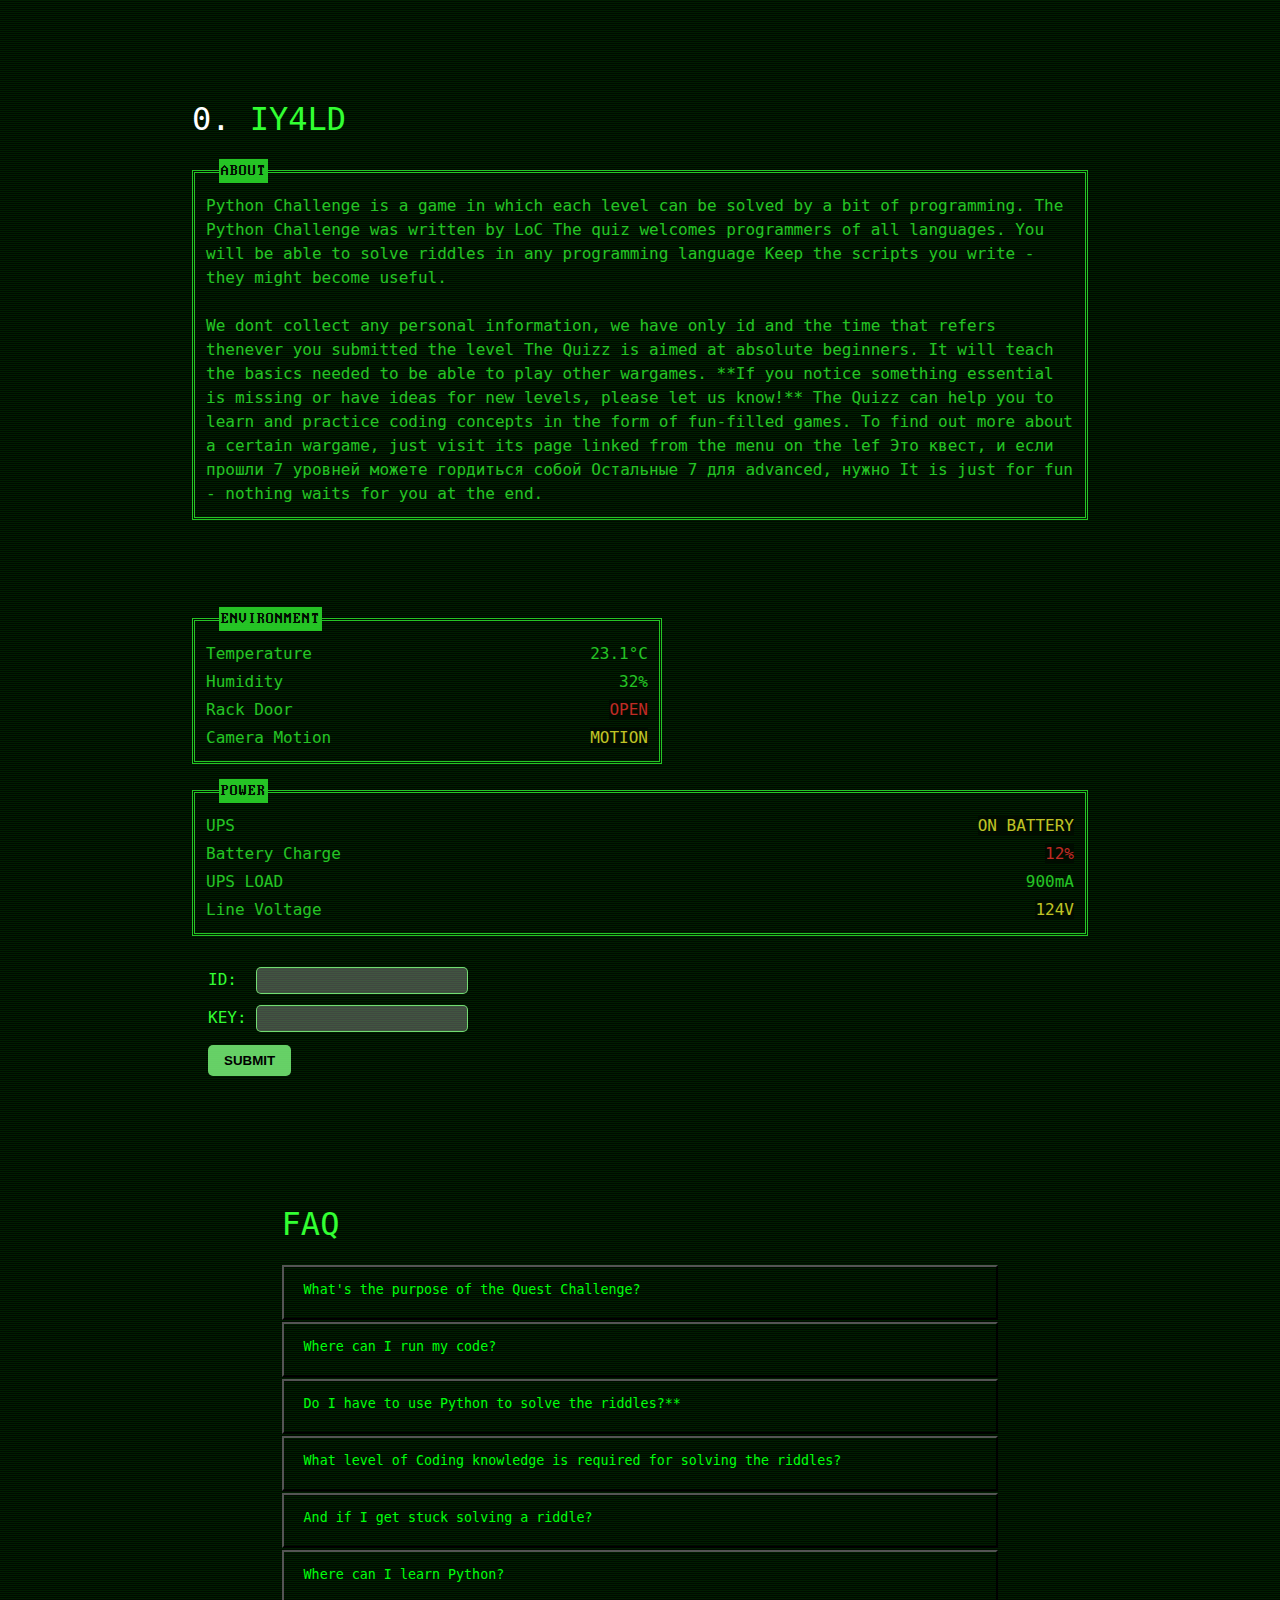
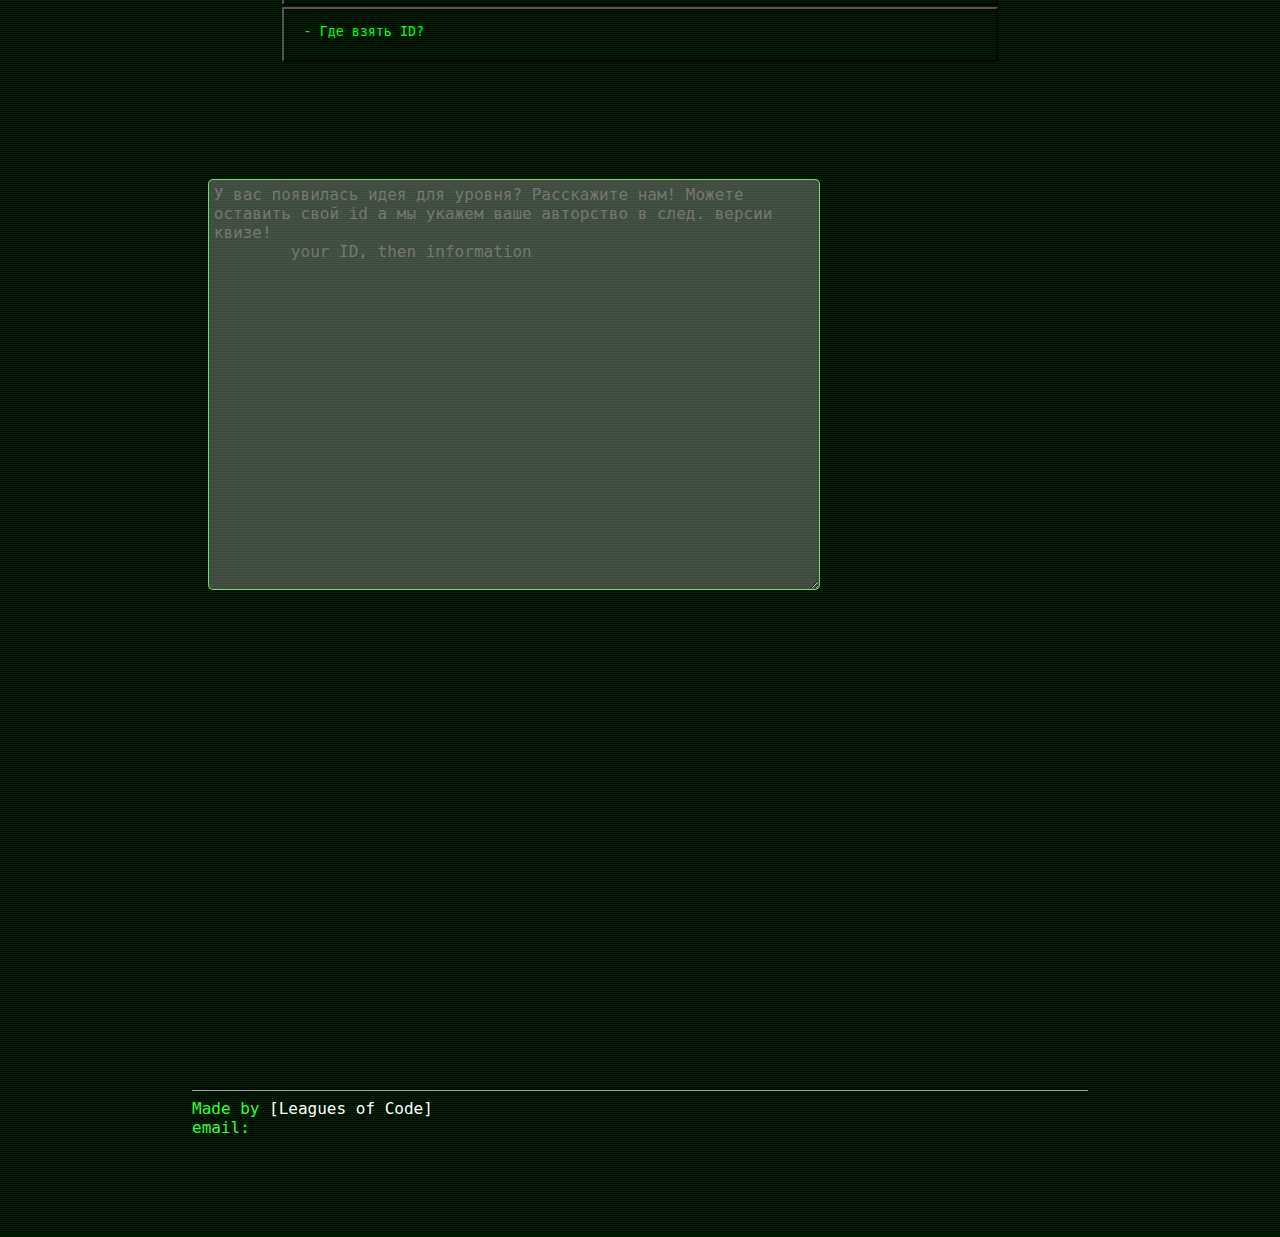
<file: html/INDEX.html>
<!DOCTYPE html>
<html>
<head>
    <title>index</title>
    <link rel="stylesheet" href="../css/style.css">
</head>
<body>
    <h1>
        <span class="errorcode">0. </span>
        <span id="loading">INDEX</span>
    </h1>

    <fieldset>
        <legend>About</legend>
        <table>
            <tr>
                <td>
                    <p> Python Challenge is a game in which each level can be solved by a bit of programming.
The Python Challenge was written by LoC
The quiz welcomes programmers of all languages. You will be able to solve riddles in any programming language
Keep the scripts you write - they might become useful.  <br><br>
We dont collect any personal information, we have only id and the time that refers thenever you submitted the level
The Quizz is aimed at absolute beginners. It will teach the basics needed to be able to play other wargames. **If you notice something essential is missing or have ideas for new levels, please let us know!**
The Quizz can help you to learn and practice coding concepts in the form of fun-filled games.  
To find out more about a certain wargame, just visit its page linked from the menu on the lef
Это квест, и если прошли 7 уровней можете гордиться собой
Остальные 7 для advanced, нужно 
It is just for fun - nothing waits for you at the end.
                        </p>
                </td>
            </tr>
        </table>
    </fieldset>

<br><br><br>
    
 
    <fieldset style ="width: 50%">
        <legend>ENVIRONMENT</legend>
        <table >
            <tr>
                <td>Temperature</td>
                <td class="value"><span>23.1&deg;C</span></td>
            </tr>
            <tr>
                <td>Humidity</td>
                <td class="value"><span>32%</span></td>
            </tr>
            <tr>
                <td>Rack Door</td>
                <td class="value"><span class="blink danger">OPEN</span></td>
            </tr>
            <tr>
                <td>Camera Motion</td>
                <td class="value"><span class="blink warn">MOTION</span></td>
            </tr>
        </table>
    </fieldset>


    <fieldset>
        <legend>POWER</legend>
        <table>
            <tr>
                <td>UPS</td>
                <td class="value"><span class="blink warn">ON BATTERY</span></td>
            </tr>
            <tr>
                <td>Battery Charge</td>
                <td class="value"><span class="blink danger">12%</span></td>
            </tr>
            <tr>
                <td>UPS LOAD</td>
                <td class="value"><span>900mA</span></td>
            </tr>
            <tr>
                <td>Line Voltage</td>
                <td class="value"><span class="blink warn">124V</span></td>
            </tr>
        </table>
    </fieldset>

    <form class="terminal" action="/submit" method="POST">

        <label> id:&nbsp;</label>
        <input type="text" id="id" name="id" class="styled-input" />

        <p style = "font-size: 10px;"> &nbsp; </p>

        <label >key:</label>
        <input class="styled-input" type="text" id="key" name="key" />
        <br>
        <input type="submit" value="Submit" class="styled-button" />
 
    </form>


    <link rel="stylesheet" href="../css/style.css">
    <div class="container">
      <h1>FAQ</h1>
    
      <button class="accordion">What's the purpose of the Quest Challenge?</button>
        <div class="accordion-content">
            <p><br>
                The LoC Quest is a set of riddles that require a little bit of Python programming to be solved. The solutions are entered by changing the address of the page (URL). You get used to the idea pretty fast after solving the first few levels.
            </p><br>
        </div>
    
      <button class="accordion">Where can I run my code? </button>
        <div class="accordion-content">
            <p><br>
                There are many web sites and applications to run your code, we can recommend one of them as the most general ..https://replit.com/~
                For python also works https://trinket.io/python3/f79af42840
                </p><br>
        </div>
    
      <button class="accordion">Do I have to use Python to solve the riddles?**   </button>
        <div class="accordion-content">
            <p><br>
                All the riddles can be solved with any language. None of riddles require exactly Python. The hints in all riddles are geared towards computer science and programming in general            </p><br>
        </div>

        <button class="accordion">What level of Coding knowledge is required for solving the riddles?  </button>
        <div class="accordion-content">
            <p><br>
                The riddles are designed to be solvable by Python newcomers and yet challenging even for Python advancers. If you don't know how to do a certain thing in Python or you are referenced to an unfamiliar module - treat it as an opportunity to learn it. Google is your friend.            </p><br>
        </div>

        <button class="accordion">And if I get stuck solving a riddle?    </button>
        <div class="accordion-content">
            <p><br>
                Search for hints in the http://... hint..            </p><br>
        </div>

        <button class="accordion">Where can I learn Python? </button>
        <div class="accordion-content">
            <p><br>
                [Start](https://start.ru/pages/long-term-offer) with this excellent [Python Tutorial](http://docs.python.org/tut/tut.html).
            </p><br>
        </div>
        
        <button class="accordion">    - Где взять ID? 
        </button>
        <div class="accordion-content">
            <p><br>
                - спросите у своего преподавателя или... 
                To ensure compliance with data protection regulations, Leagues of Code must not have
access to personal information of student participants. Leagues of Code will provide
each registered school anonymised tokens/IDs to be subsequently assigned to students /
teams of students participating in the competition for results tracking purposes.
            </p><br>
        </div>



    </div>












    <form class="terminal">
        <textarea  class = "styled-form" rows="4"  maxlength="300" cols="50" placeholder="У вас появилась идея для уровня? Расскажите нам! Можете оставить свой id а мы укажем ваше авторство в след. версии квизе! 
        your ID, then information"></textarea>
    </form>
    <footer>
        <hr size = "10">
        <p>Made by <a href = "https://leaguesofcode.com/" >Leagues of Code</a></p>
        <p>email: </p>
    </footer>
</body>

<script src="../js/textloading.js"></script>
<script src="../js/faq.js"></script>

</html>
</file>
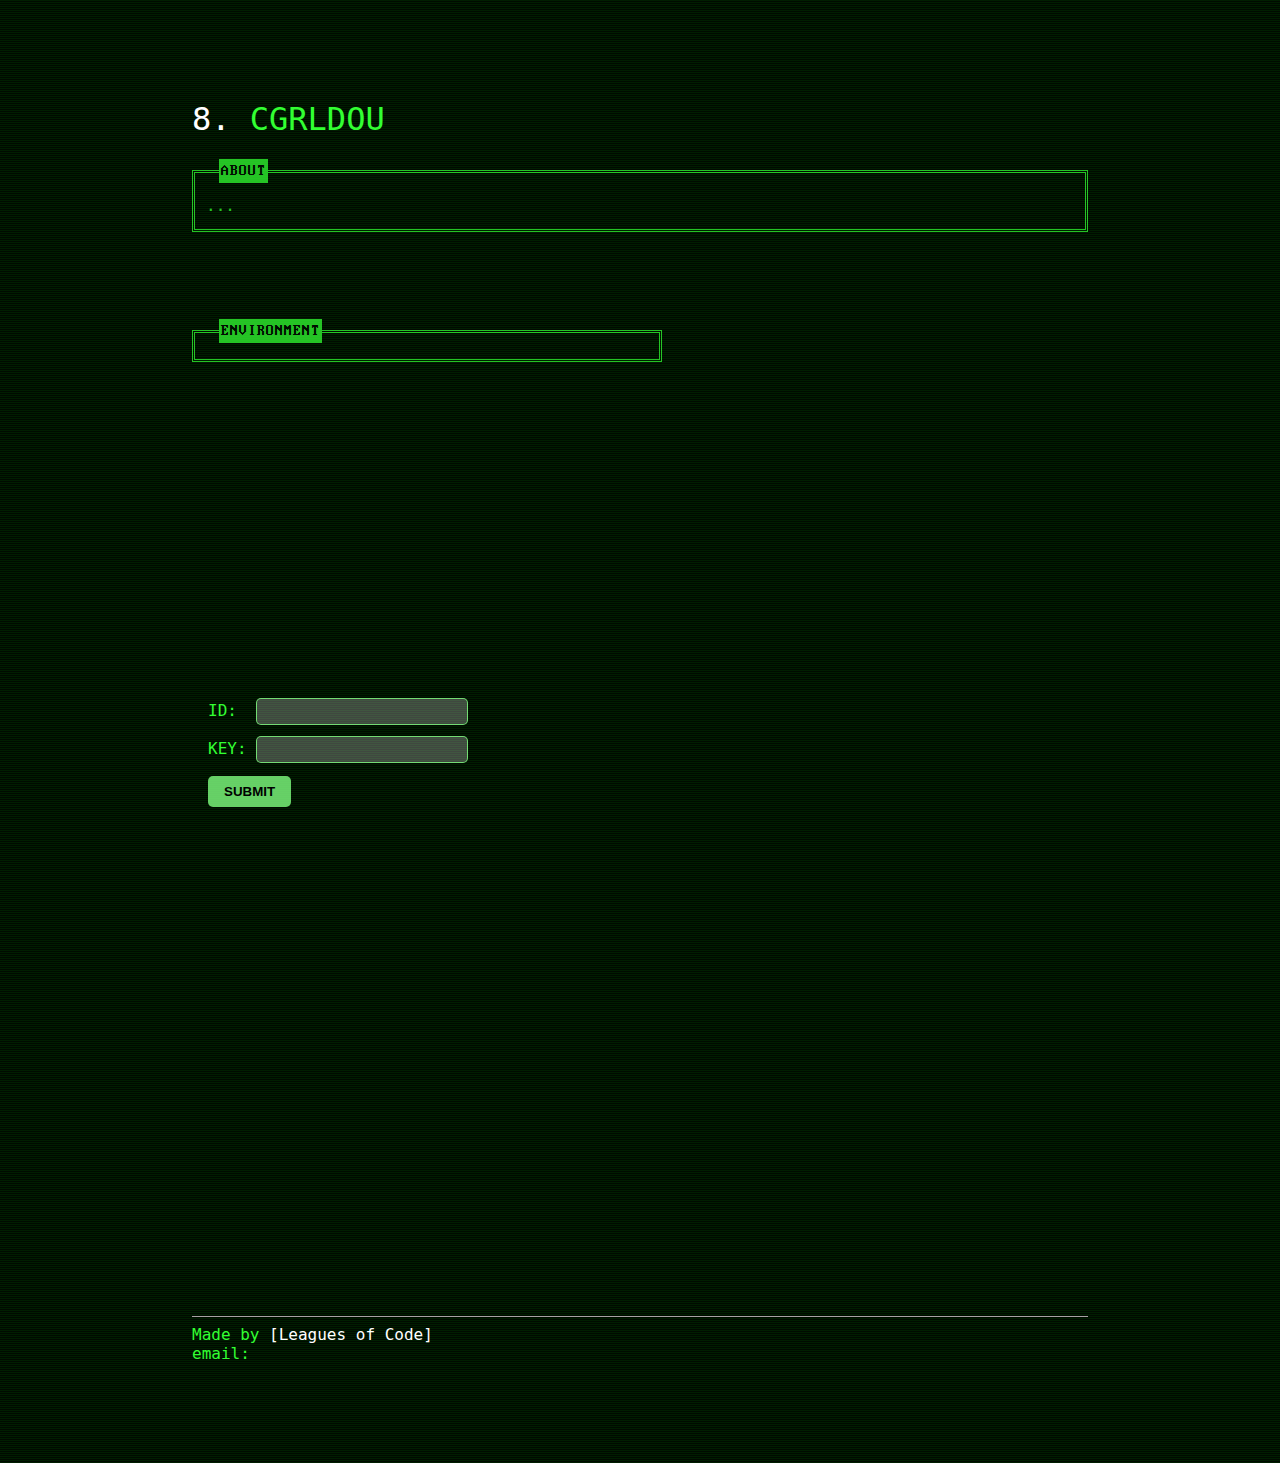
<file: CLICKER.html>
<!DOCTYPE html>
<html>
<head>
    <title>CLICKER</title>
    <link rel="stylesheet" href="../css/style.css">
</head>
<body>
    <h1>
        <span class="errorcode">8. </span>
        <span id="loading">CLICKER</span>
    </h1>

    <fieldset>
        <legend>About</legend>
        <table>
            <tr>
                <td>
                    <p> ...
            

                     

                        </p>
                </td>
            </tr>
        </table>
    </fieldset>



<br><br><br>
    
 
    <fieldset style ="width: 50%">
        <legend>ENVIRONMENT</legend>
        <table >
            <tr>
                <p>

                </p>
            </tr>
        </table>
    </fieldset>







    <form class="terminal" style = "margin:20em 0 0 0 ;" action="/submit" method="POST">

        <label> id:&nbsp;</label>
        <input type="text" id="id" name="id" class="styled-input" />

        <p style = "font-size: 10px;"> &nbsp; </p>

        <label >key:</label>
        <input class="styled-input" type="text" id="key" name="key" />
        <br>
        <input type="submit" value="Submit" class="styled-button" />
 
    </form>


    


    <footer>
        <hr size = "10">
        <p>Made by <a href = "https://leaguesofcode.com/" >Leagues of Code</a></p>
        <p>email: </p>
    </footer>



</body>

<script src="../js/textloading.js"></script>

</html>
</file>
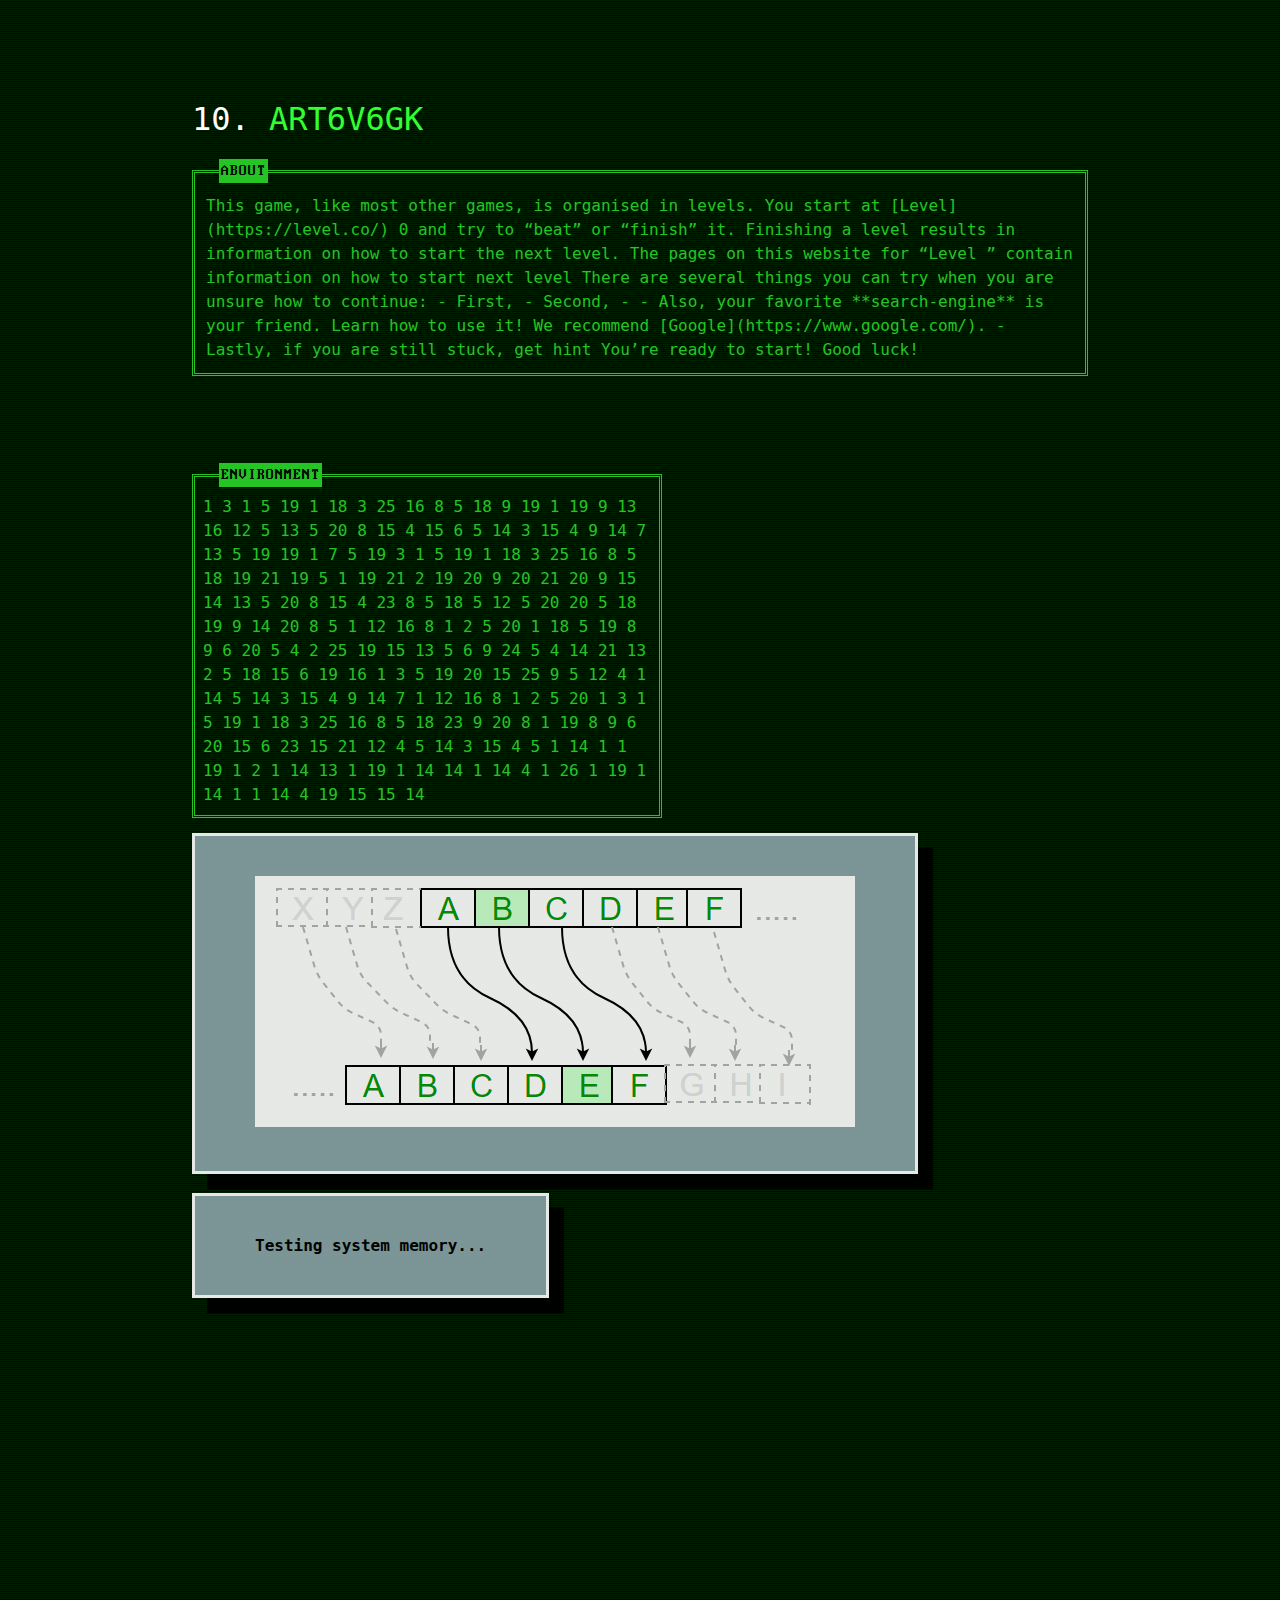
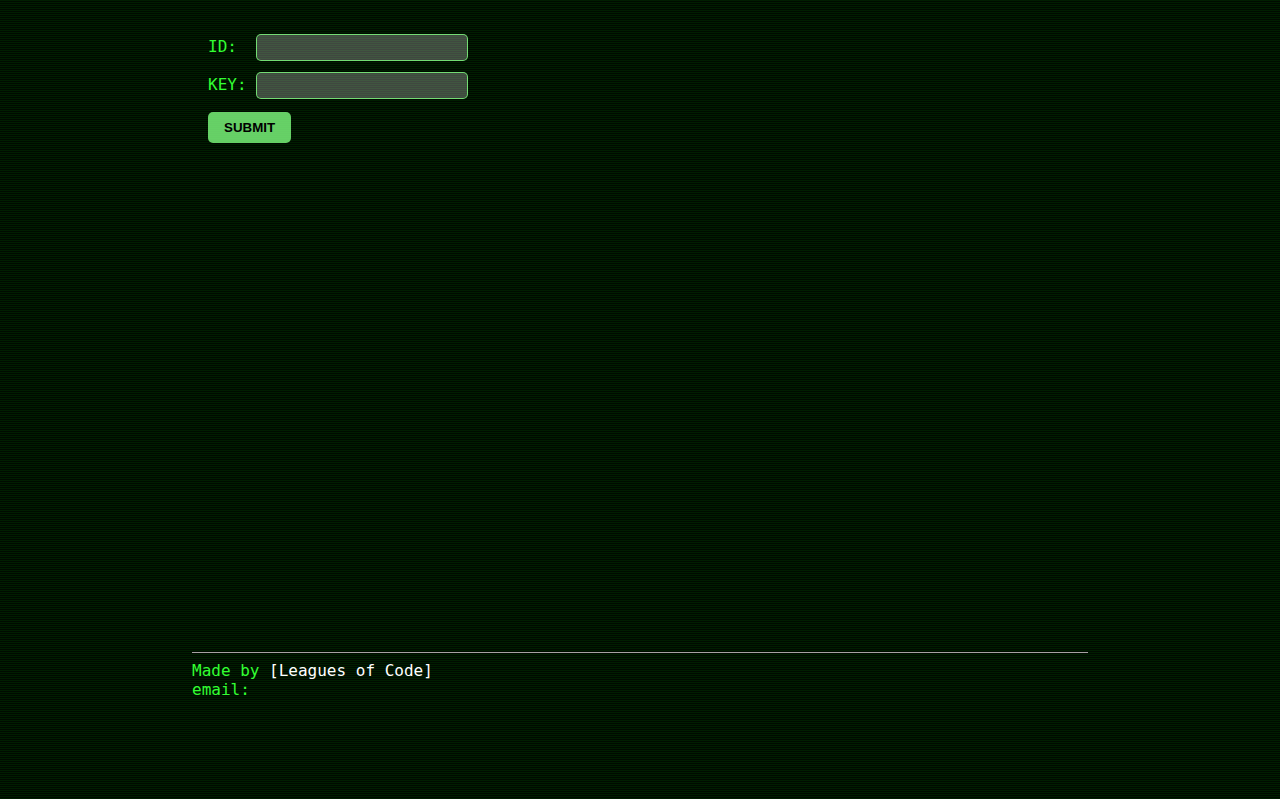
<file: html/APLHABET.html>
<!DOCTYPE html>
<html>
<head>
    <title>ALPHABET</title>
    <link rel="stylesheet" href="../css/style.css">
</head>
<body>
    <h1>
        <span class="errorcode">10. </span>
        <span id="loading">ALPHABET</span>
    </h1>

    <fieldset>
        <legend>About</legend>
        <table>
            <tr>
                <td>
                    <p> This game, like most other games, is organised in levels. You start at [Level](https://level.co/) 0 and try to “beat” or “finish” it. Finishing a level results in information on how to start the next level. The pages on this website for “Level ” contain information on how to start next level

                       
                        There are several things you can try when you are unsure how to continue:
                        
                        - First, 
                        - Second, 
                        -
                        - Also, your favorite **search-engine** is your friend. Learn how to use it! We recommend [Google](https://www.google.com/).
                        
                        - Lastly, if you are still stuck, get hint
                        
                        You’re ready to start! Good luck!
                  
            

                     

                        </p>
                </td>
            </tr>
        </table>
    </fieldset>



<br><br><br>
    
 
    <fieldset style ="width: 50%">
        <legend>ENVIRONMENT</legend>
        <table >
            <tr>
                <p>
                    1 3 1 5 19 1 18 3 25 16 8 5 18 9 19 1 19 9 13 16 12 5 13 5 20 8 15 4 15 6 5 14 3 15 4 9 14 7 13 5 19 19 1 7 5 19 3 1 5 19 1 18 3 25 16 8 5 18 19 21 19 5 1 19 21 2 19 20 9 20 21 20 9 15 14 13 5 20 8 15 4 23 8 5 18 5 12 5 20 20 5 18 19 9 14 20 8 5 1 12 16 8 1 2 5 20 1 18 5 19 8 9 6 20 5 4 2 25 19 15 13 5 6 9 24 5 4 14 21 13 2 5 18 15 6 19 16 1 3 5 19 20 15 25 9 5 12 4 1 14 5 14 3 15 4 9 14 7 1 12 16 8 1 2 5 20 1 3 1 5 19 1 18 3 25 16 8 5 18 23 9 20 8 1 19 8 9 6 20 15 6 23 15 21 12 4 5 14 3 15 4 5 1 14 1 1 19 1 2 1 14 13 1 19 1 14 14 1 14 4 1 26 1 19 1 14 1 1 14 4 19 15 15 14 

                </p>
            </tr>
        </table>
    </fieldset>


    <div class="modals testing dialog">
        <img src = "../img/ceaserCipher.png">
    </div>
<br><br>
    <div class="modals testing dialog">
        <p>Testing system memory...</p>
    </div>




    <form class="terminal" style = "margin:20em 0 0 0 ;" action="/submit" method="POST">

        <label> id:&nbsp;</label>
        <input type="text" id="id" name="id" class="styled-input" />

        <p style = "font-size: 10px;"> &nbsp; </p>

        <label >key:</label>
        <input class="styled-input" type="text" id="key" name="key" />
        <br>
        <input type="submit" value="Submit" class="styled-button" />
 
    </form>


    


    <footer>
        <hr size = "10">
        <p>Made by <a href = "https://leaguesofcode.com/" >Leagues of Code</a></p>
        <p>email: </p>
    </footer>



</body>

<script src="../js/textloading.js"></script>

</html>
</file>
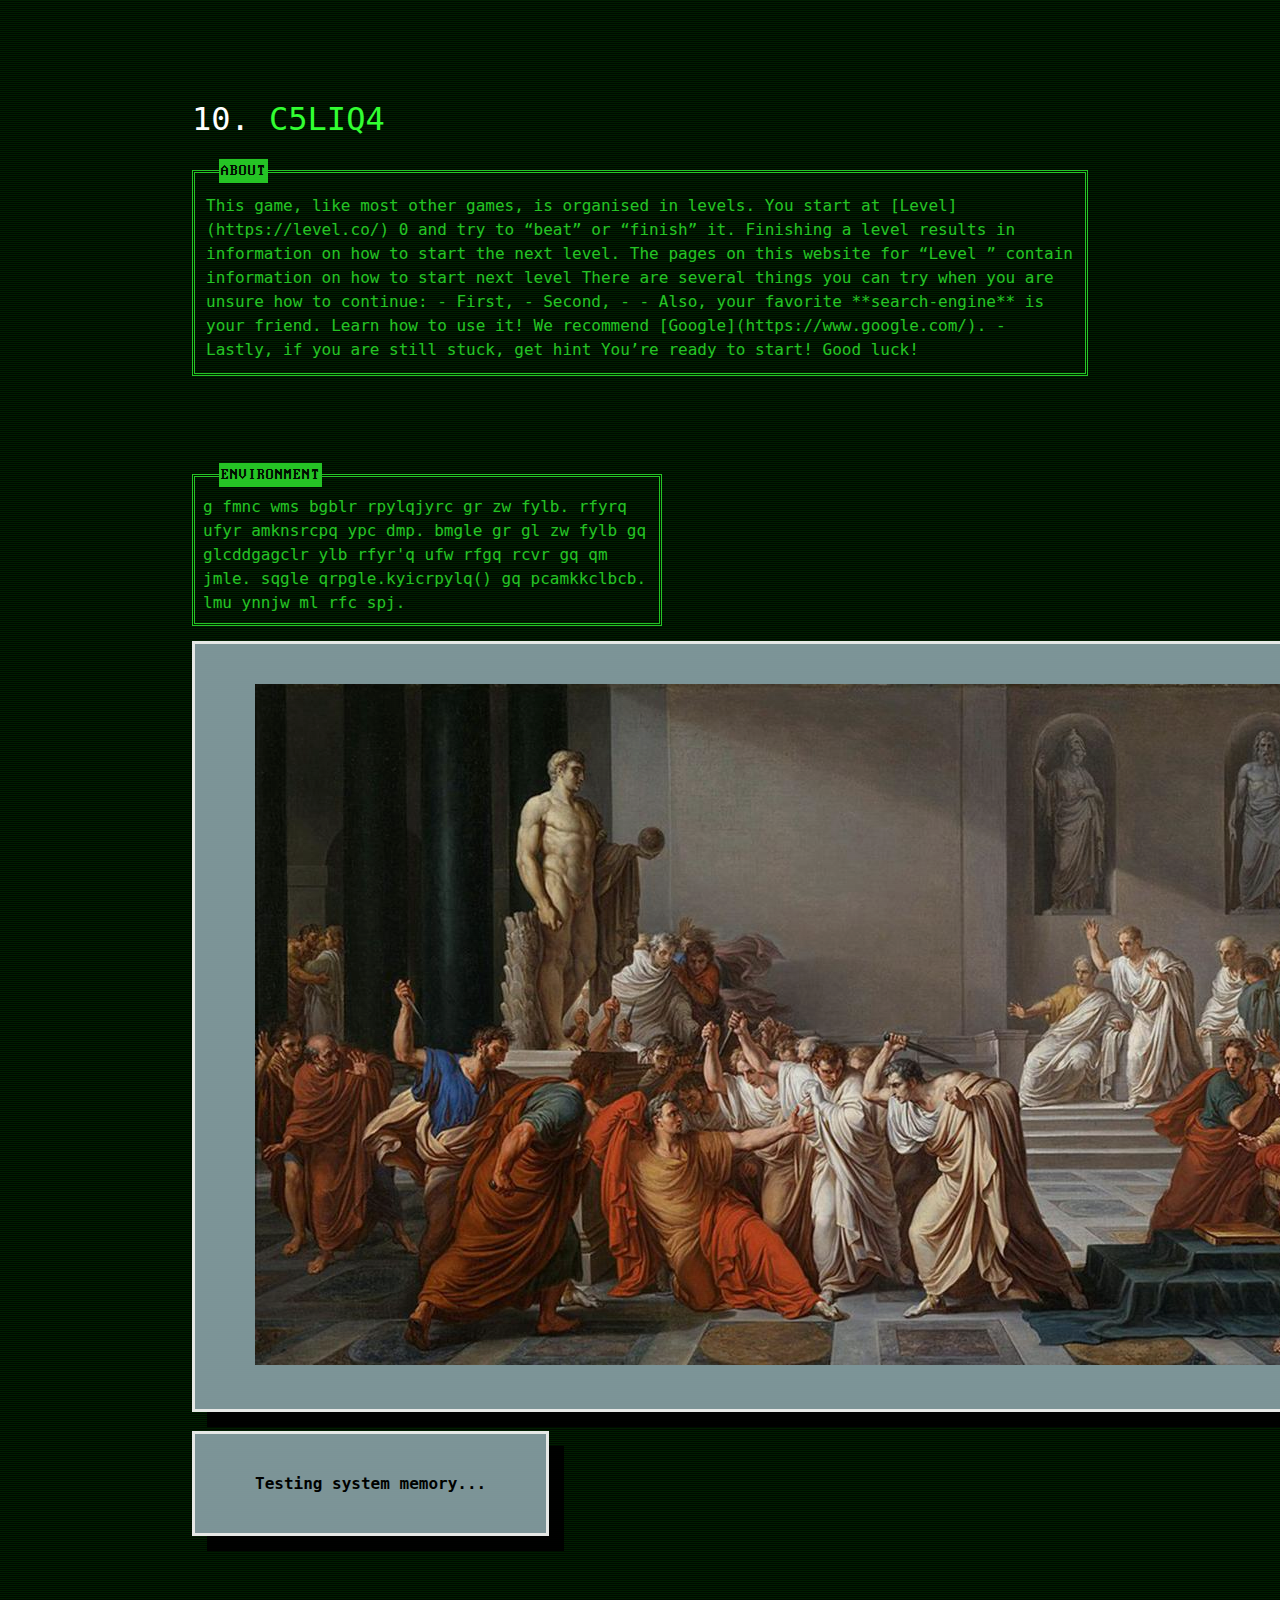
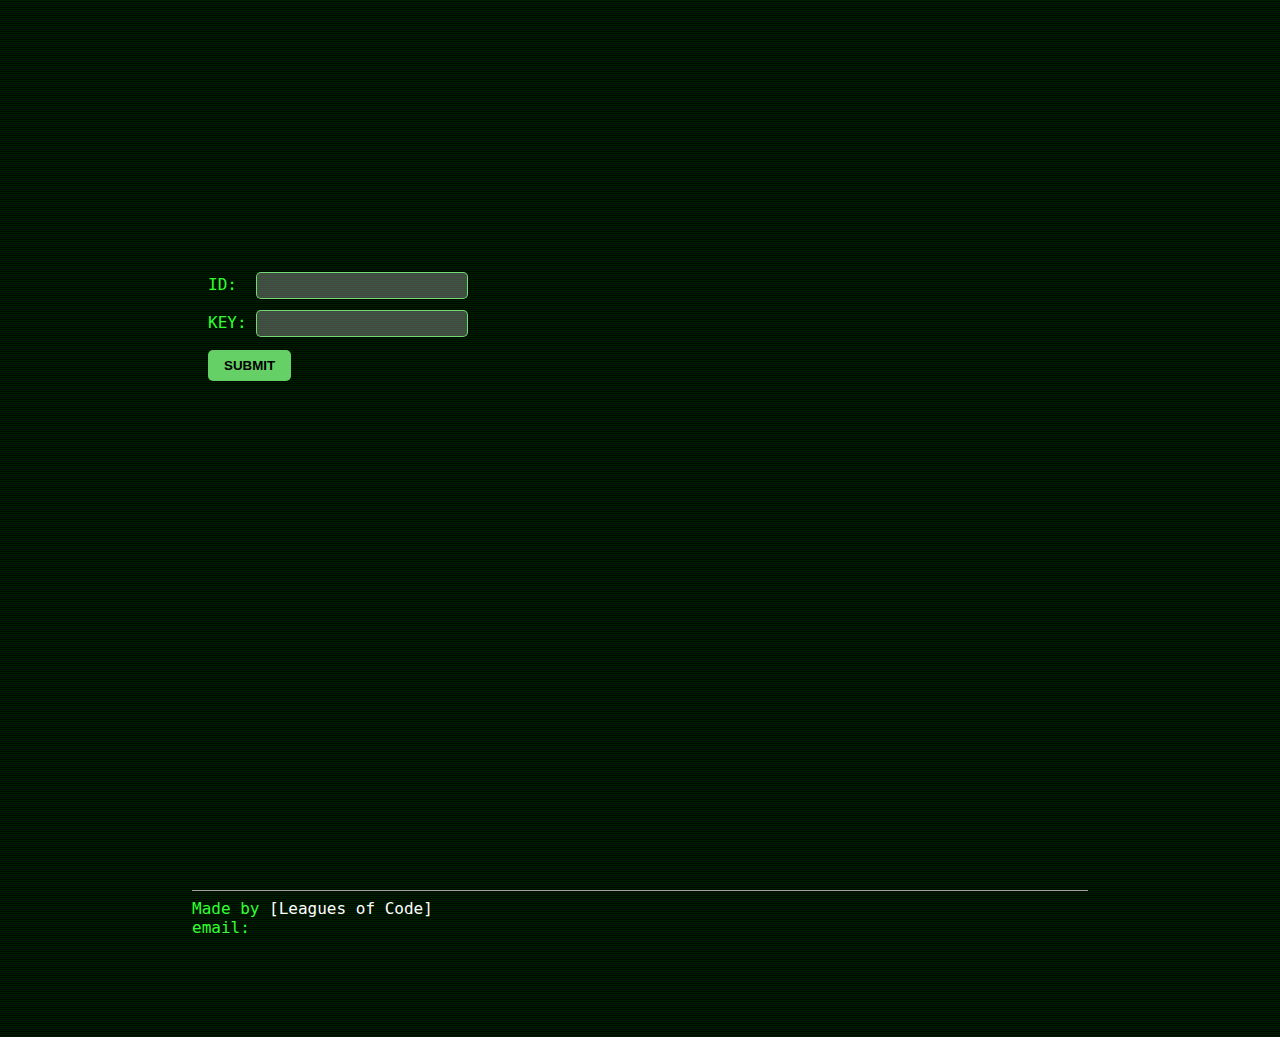
<file: html/CAESAR.html>
<!DOCTYPE html>
<html>
<head>
    <title>CAESAR</title>
    <link rel="stylesheet" href="../css/style.css">
</head>
<body>
    <h1>
        <span class="errorcode">10. </span>
        <span id="loading">CAESAR</span>
    </h1>

    <fieldset>
        <legend>About</legend>
        <table>
            <tr>
                <td>
                    <p> This game, like most other games, is organised in levels. You start at [Level](https://level.co/) 0 and try to “beat” or “finish” it. Finishing a level results in information on how to start the next level. The pages on this website for “Level ” contain information on how to start next level

                       
                        There are several things you can try when you are unsure how to continue:
                        
                        - First, 
                        - Second, 
                        -
                        - Also, your favorite **search-engine** is your friend. Learn how to use it! We recommend [Google](https://www.google.com/).
                        
                        - Lastly, if you are still stuck, get hint
                        
                        You’re ready to start! Good luck!
                  
            

                     

                        </p>
                </td>
            </tr>
        </table>
    </fieldset>



<br><br><br>
    
 
    <fieldset style ="width: 50%">
        <legend>ENVIRONMENT</legend>
        <table >
            <tr>
                <p>
                    g fmnc wms bgblr rpylqjyrc gr zw fylb. rfyrq ufyr amknsrcpq ypc dmp. bmgle gr gl zw fylb gq glcddgagclr ylb rfyr'q ufw rfgq rcvr gq qm jmle. sqgle qrpgle.kyicrpylq() gq pcamkkclbcb. lmu ynnjw ml rfc spj.
                </p>
            </tr>
        </table>
    </fieldset>


    <div class="modals testing dialog">
        <img src = "../img/Et_tu,_Brute.jpg">
    </div>
<br><br>
    <div class="modals testing dialog">
        <p>Testing system memory...</p>
    </div>




    <form class="terminal" style = "margin:20em 0 0 0 ;" action="/submit" method="POST">

        <label> id:&nbsp;</label>
        <input type="text" id="id" name="id" class="styled-input" />

        <p style = "font-size: 10px;"> &nbsp; </p>

        <label >key:</label>
        <input class="styled-input" type="text" id="key" name="key" />
        <br>
        <input type="submit" value="Submit" class="styled-button" />
 
    </form>


    


    <footer>
        <hr size = "10">
        <p>Made by <a href = "https://leaguesofcode.com/" >Leagues of Code</a></p>
        <p>email: </p>
    </footer>



</body>

<script src="../js/textloading.js"></script>

</html>
</file>
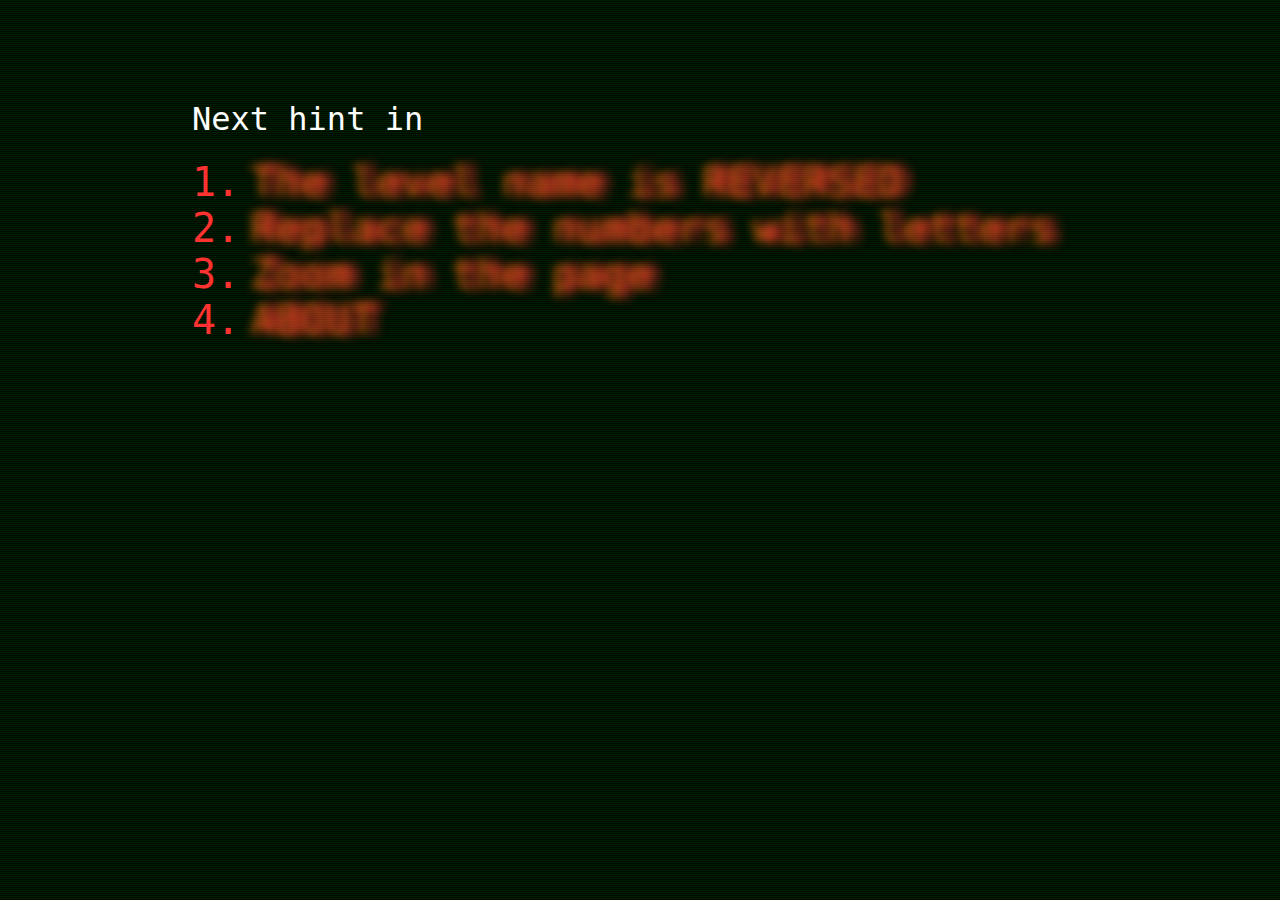
<file: html/hints.html>
<!DOCTYPE html>
<html>
<head>
    <title> Hints </title>
    <link rel="stylesheet" href="../css/style.css">
</head>

<body>
    <h1>
        <span class="errorcode">Next hint in  </span>
    </h1>


    <div class="no-js"> <!--<![endif]-->

        <p class = "red_text">1.<span id="blur-dropshadow">The level name is REVERSED</span></p>
        <p class = "red_text">2.<span id="blur-dropshadow">Replace the numbers with letters</span></p>
        <p class = "red_text">3.<span id="blur-dropshadow">Zoom in the page</span></p>
        <p class = "red_text">4.<span id="blur-dropshadow">ABOUT</span></p>

    
    </div>

    
 
  
</body>

<script src="../js/textloading.js"></script>




</html>
</file>
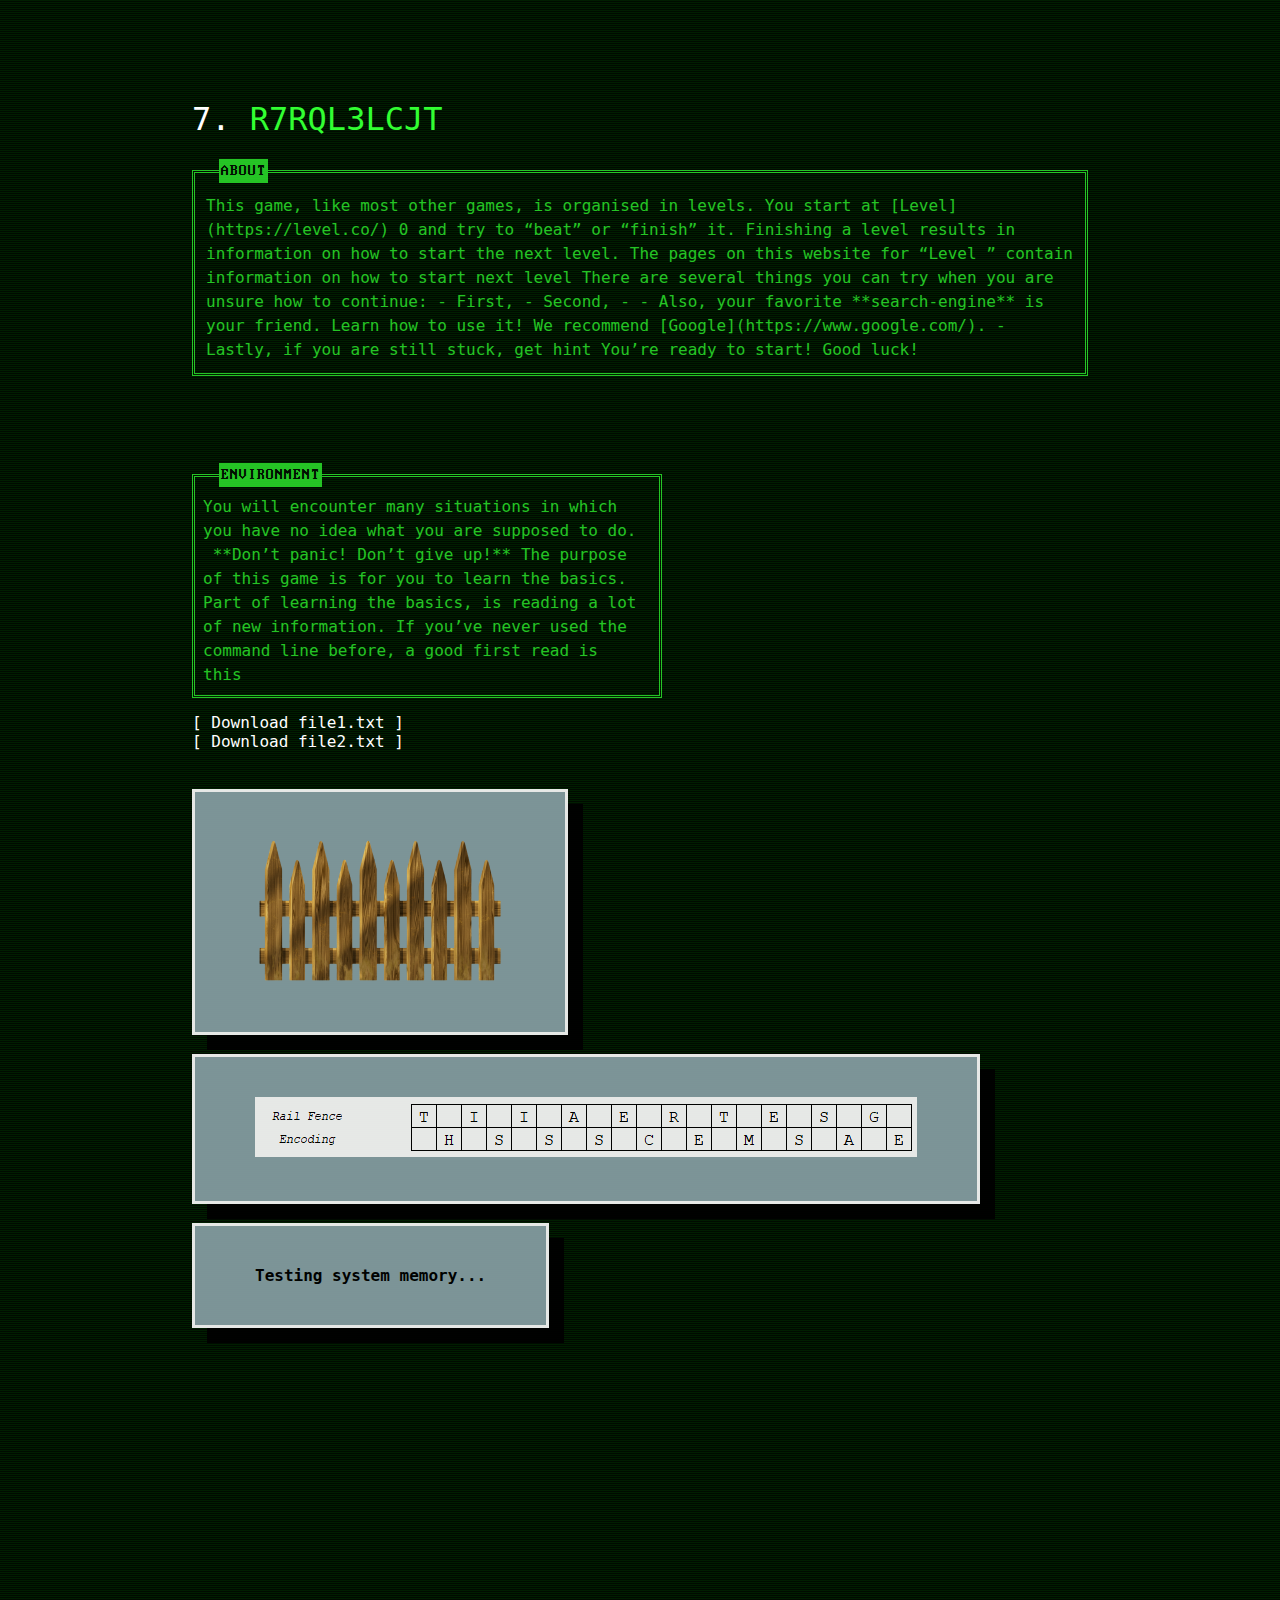
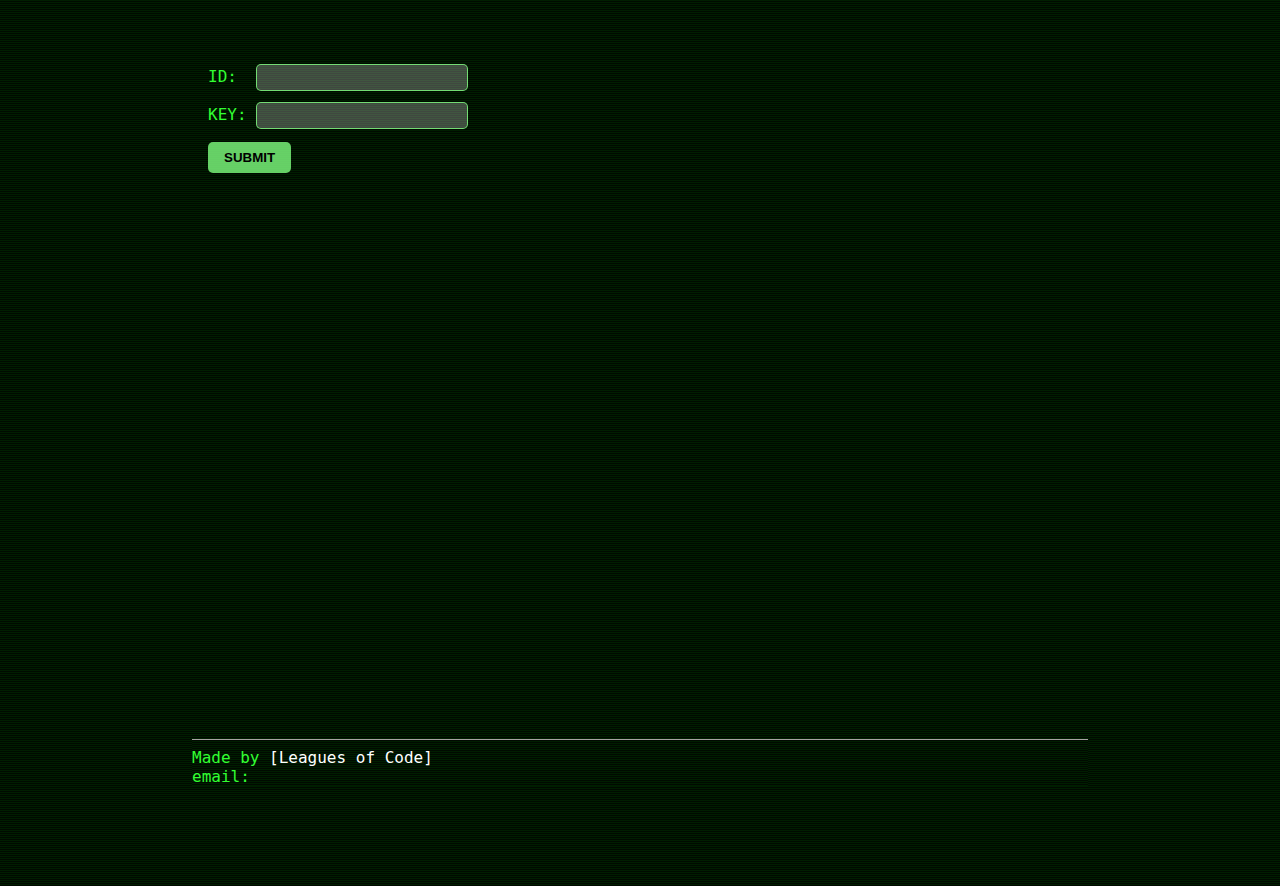
<file: html/Rail_FENCE.html>
<!DOCTYPE html>
<html>
<head>
    <title>RAIL FENCE</title>
    <link rel="stylesheet" href="../css/style.css">
</head>
<body>
    <h1>
        <span class="errorcode">7. </span>
        <span id="loading">RAIL_FENCE</span>
    </h1>

    <fieldset>
        <legend>About</legend>
        <table>
            <tr>
                <td>
                    <p> This game, like most other games, is organised in levels. You start at [Level](https://level.co/) 0 and try to “beat” or “finish” it. Finishing a level results in information on how to start the next level. The pages on this website for “Level ” contain information on how to start next level

                       
                        There are several things you can try when you are unsure how to continue:
                        
                        - First, 
                        - Second, 
                        -
                        - Also, your favorite **search-engine** is your friend. Learn how to use it! We recommend [Google](https://www.google.com/).
                        
                        - Lastly, if you are still stuck, get hint
                        
                        You’re ready to start! Good luck!
                  
            

                     

                        </p>
                </td>
            </tr>
        </table>
    </fieldset>

<br><br><br>
    
 
    <fieldset style ="width: 50%">
        <legend>ENVIRONMENT</legend>
        <table >
            <tr>

                You will encounter many situations in which you have no idea what you are supposed to do.
                 **Don’t panic! Don’t give up!**
                The purpose of this game is for you to learn the basics. Part of learning the basics, is reading a lot of new information. If you’ve never used the command line before, a good first read is this 

            </tr>
        </table>
    </fieldset>
    
    <p><a href="../files/file1.txt" download>
        Download file1.txt
    </a></p>
    <p><a href="../files/file1.txt" download>
        Download file2.txt
    </a></p>
    <br><br>

    <div class="modals testing dialog">
        <img src = "../img/fence.png">
    </div>
    <br><br>

    <div class="modals testing dialog">
        <img src = "../img/rail_fence_encoding.png">
    </div>
    <br><br>

    <div class="modals testing dialog">
        <p>Testing system memory...</p>
    </div>






    <form class="terminal" style = "margin:20em 0 0 0 ;" action="/submit" method="POST">

        <label> id:&nbsp;</label>
        <input type="text" id="id" name="id" class="styled-input" />

        <p style = "font-size: 10px;"> &nbsp; </p>

        <label >key:</label>
        <input class="styled-input" type="text" id="key" name="key" />
        <br>
        <input type="submit" value="Submit" class="styled-button" />
 
    </form>



<br><br><br>

    <footer>
        <hr size = "10">
        <p>Made by <a href = "https://leaguesofcode.com/" >Leagues of Code</a></p>
        <p>email: </p>
    </footer>



</body>

<script src="../js/textloading.js"></script>

</html>
</file>
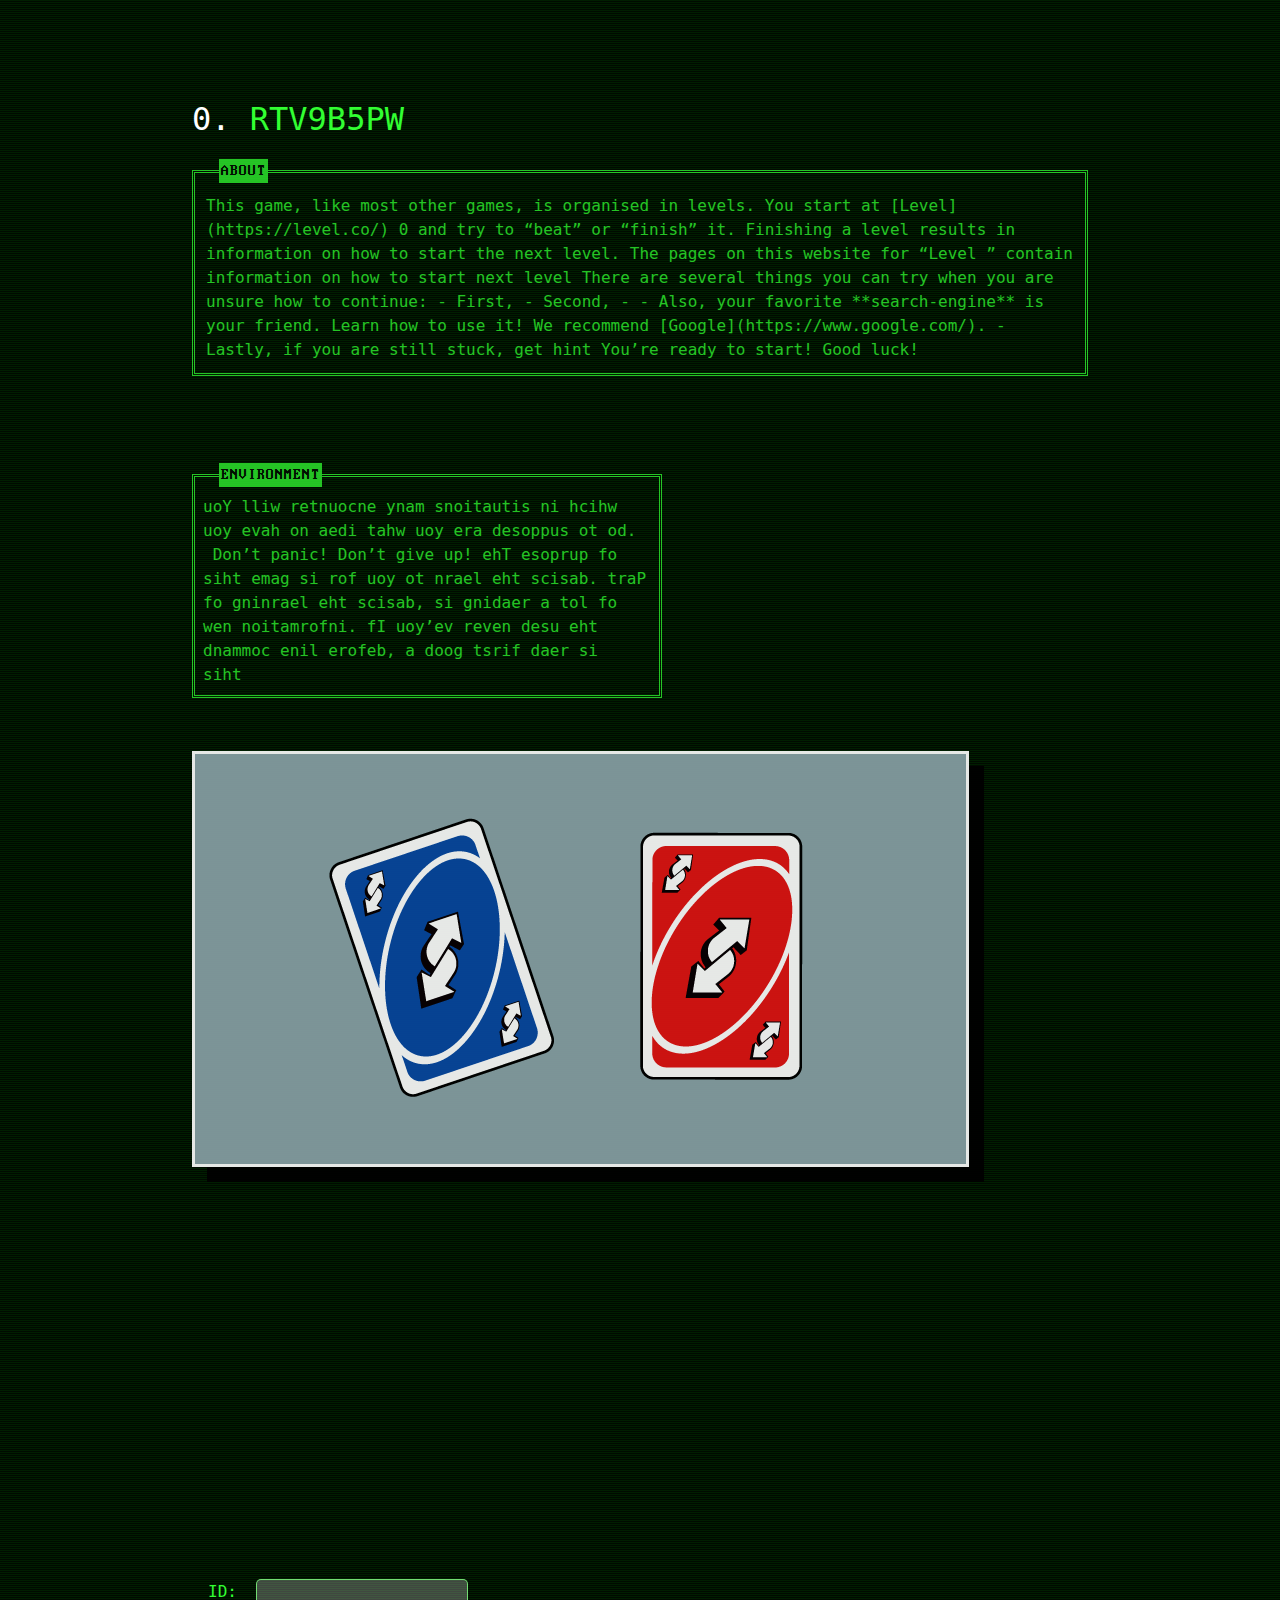
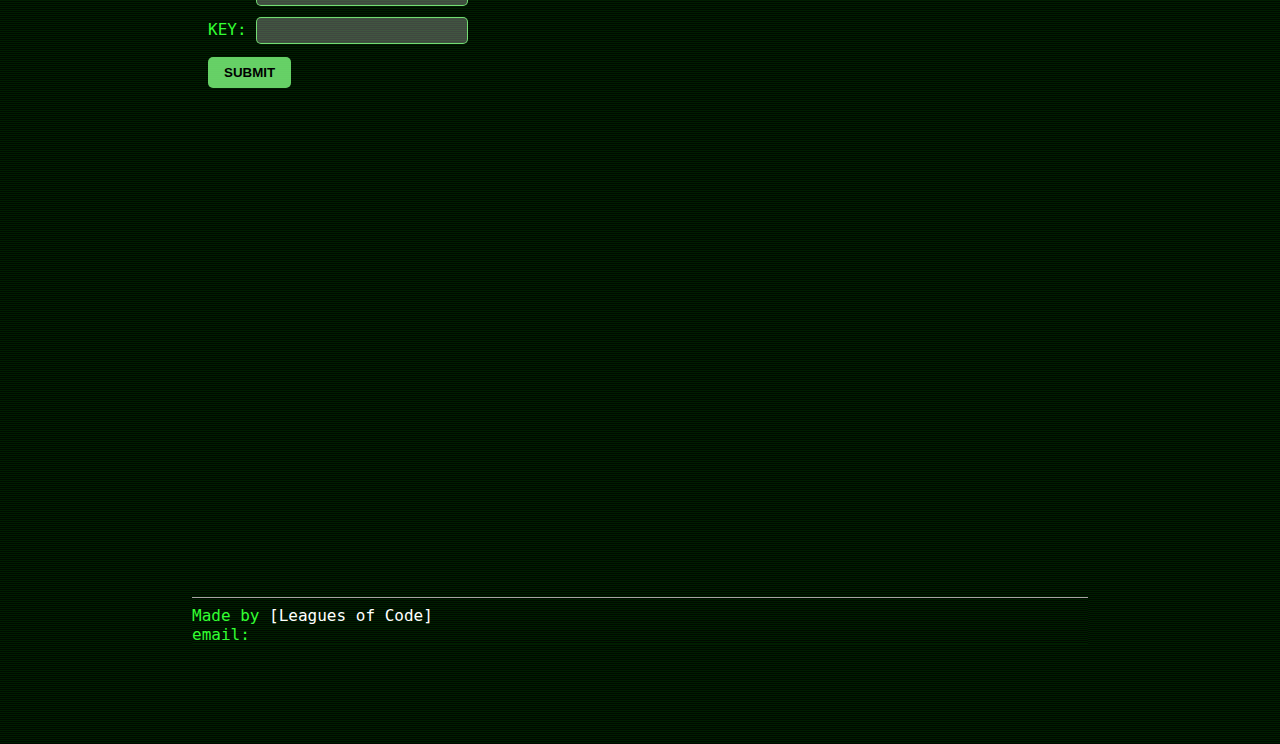
<file: html/REVERCED.html>
<!DOCTYPE html>
<html>
<head>
    <title>REVERCED</title>
    <link rel="stylesheet" href="../css/style.css">
</head>
<body>
    <h1>
        <span class="errorcode">0. </span>
        <span id="loading">REVERSED</span>
    </h1>

    <fieldset>
        <legend>About</legend>
        <table>
            <tr>
                <td>
                    <p> This game, like most other games, is organised in levels. You start at [Level](https://level.co/) 0 and try to “beat” or “finish” it. Finishing a level results in information on how to start the next level. The pages on this website for “Level ” contain information on how to start next level

                       
                        There are several things you can try when you are unsure how to continue:
                        
                        - First, 
                        - Second, 
                        -
                        - Also, your favorite **search-engine** is your friend. Learn how to use it! We recommend [Google](https://www.google.com/).
                        
                        - Lastly, if you are still stuck, get hint
                        
                        You’re ready to start! Good luck!
                  
            

                     

                        </p>
                </td>
            </tr>
        </table>
    </fieldset>

<br><br><br>
    
 
    <fieldset style ="width: 50%">
        <legend>ENVIRONMENT</legend>
        <table >
            <tr>
                
                uoY lliw retnuocne ynam snoitautis ni hcihw uoy evah on aedi tahw uoy era desoppus ot od.
                 Don’t panic! Don’t give up!
                ehT esoprup fo siht emag si rof uoy ot nrael eht scisab. traP fo gninrael eht scisab, si gnidaer a tol fo wen noitamrofni. fI uoy’ev reven desu eht dnammoc enil erofeb, a doog tsrif daer si siht 

            </tr>
        </table>
    </fieldset>

    <br><br>
    <div class="modals testing dialog">
        <img src = "../img/uno.png">
    </div>
<br><br>

<br><br><br>



    <form class="terminal" style = "margin:20em 0 0 0 ;" action="/submit" method="POST">

        <label> id:&nbsp;</label>
        <input type="text" id="id" name="id" class="styled-input" />

        <p style = "font-size: 10px;"> &nbsp; </p>

        <label >key:</label>
        <input class="styled-input" type="text" id="key" name="key" />
        <br>
        <input type="submit" value="Submit" class="styled-button" />
 
    </form>




    <footer>
        <hr size = "10">
        <p>Made by <a href = "https://leaguesofcode.com/" >Leagues of Code</a></p>
        <p>email: </p>
    </footer>



</body>

<script src="../js/textloading.js"></script>

</html>
</file>
<file: css/style.css>
/* светлее фон */
/* countdown timer related to global time(not lochal reloaded time) */
/* на страницах анимация появления текста(как будто его печатают) */
/*  */

h1 {font-weight: normal;}
fieldset {
    margin: 15px 0;
    opacity: 0.75;
    border: 3px double rgb(50,255,50);
    padding: 8px;
    line-height: 1.5;
}
legend {
    background: rgb(50,255,50);
    text-align: left;
    font-family: "dos";
   
    margin-left: 1em;
    text-transform: uppercase;
    color: rgb(0,10,0);
}
.warn {
    color: rgb(255,255,50);
background: rgb(0,10,0);
}
.danger {
    color: rgb(255,50,50);
background: rgb(0,10,0);
}
table {width: 100%;}
table, tr, td {
    padding: 1;
    margin: 0;
    border: none;
}
.value {text-align: right;}

p { 
    margin: 0;
}

/* footer */
footer{
    margin: 30em 0em 0em 0em;
    background: inherit;
    width: 100%;
}

hr {
    border: none;
    width: 100%;
    
    height: 1px;
    color: #ffffff;  /* old IE */
    background-color: #a7a3a3;  /* Modern Browsers */
}

/* demo file css */

.terminal {
    box-sizing: inherit;
    /* position: absolute; */
    height: 100%;
    width: 1000px;
    max-width: 100%;
    padding: 1rem;
    text-transform: uppercase;
  }
  

a {
    color: #fff;
    text-decoration: none;
  }
a::before {
    content: "[";
  }
  
a::after {
    content: "]";
  }
  

.errorcode {
    color: white;
  } /*# sourceMappingURL=console_style.css.map */
  

  form.terminal .styled-input {
    background-color: rgba(255, 255, 255, 0.25);
    border: 1px solid rgba(128, 255, 128, 0.8);
    padding: 0.3rem;
    width: 200px;
    border-radius: 5px;
    -webkit-border-radius: 5px;
    -moz-border-radius: 5px;
    -ms-border-radius: 5px;
    -o-border-radius: 5px;
  }

  form.terminal .styled-form {
    background-color: rgba(255, 255, 255, 0.25);
    border: 1px solid rgba(128, 255, 128, 0.8);
    color: rgb(233, 255, 233);
    font-family:inherit;
    font-size: inherit;
    padding: 0.3rem;
    width: 600px;
    height: 400px;
    border-radius: 5px;
    -webkit-border-radius: 5px;
    -moz-border-radius: 5px;
    -ms-border-radius: 5px;
    -o-border-radius: 5px;
  }
  
  form.terminal .styled-button {
    background-color: rgba(128, 255, 128, 0.8);
    border: none;
    color: #000;
    margin: 1em 1em 1em 0;
    padding: 0.5rem 1rem;
    text-transform: uppercase;
    cursor: pointer;
    transition: background-color 0.3s ease;
    font-weight: bold;
    border-radius: 5px;
    -webkit-border-radius: 5px;
    -moz-border-radius: 5px;
    -ms-border-radius: 5px;
    -o-border-radius: 5px;
  }

  
  
  form.terminal .styled-button:hover {
    background-color: rgba(128, 255, 128, 1);
  }
  



body {
    border: 1;
    border-color:#ff3434;
    /*,,, почему не работет */
    margin: 100px auto;
    width: 70%;
    font-family: 'monospace',monospace;
    font-style: normal;
    background: rgb(255, 255, 255);
    color: rgb(50,255,50);
    background: url([data-uri]);
}

@font-face {
    font-family: 'dos';
    src: url([data-uri]) format('woff'),
         url('perfect_dos_vga_437_win-webfont.ttf') format('truetype');

}




/* HINTS PAGE */

#blur-dropshadow { 
    color: rgba(85, 255, 0, 0); font-family:monospace; 
    font-size:40px; 
    font-weight:normal;letter-spacing:1px; margin: 10px; 
    text-shadow: 10px 0px 12px #ff3434, 0px 0px 10px #dd6910;
    -webkit-transition: all 0.9s ease; 
       -moz-transition: all 0.9s ease; 
        -ms-transition: all 0.9s ease; 
         -o-transition: all 0.9s ease; 
            transition: all 0.9s ease;
     }

  #blur-dropshadow:hover { 
    color: rgb(255,50,50); 
    text-shadow: none; 
    font-family: monospace;}
  
  .red_text {
    font-family: monospace;
    font-size:40px; font-weight:normal;
    color: rgb(255,50,50); text-shadow: none; 
  }


  .lt-ie9 #blur-dropshadow {
      filter: progid:DXImageTransform.Microsoft.Chroma(Color=#00ff1a)
      progid:DXImageTransform.Microsoft.Blur(Strength=2);
      position: relative;
      top: -2px;
      left: -2px;
     }
  .lt-ie9 #blur-dropshadow:hover { filter: none; top: 0; left: 0 }





  /* FAQ */

  /* body {
	background-color: #6DC4F4;
}h1 { 
     color:white;
 
} */


.container {
    width: 80%;
    max-width: 800px;
    margin: 100px auto;
  }
  
  p.accordion {
    font-size: 50px;
    margin: 20em;
    padding: 10em;
    }

  button.accordion {
    width: 100%;
    font-family: inherit;
    font-size: inhirit ;
    color: #00ff0d;
    cursor: pointer;
    background-color: inherit;
    padding: 15px 20px;
    text-align: left;

    transition: background-color 0.2s linear;
  }
  
  button.accordion:after {
    font-family: inherit;
    content: "\f150";
    font-family: "fontawesome";
    font-size: 18px;
    float: right;
  }
  
  button.accordion.is-open:after {
    content: "\f151";
  }
  
  button.accordion:hover,
  button.accordion.is-open {
    background-color: green;
  }
  
  .accordion-content {

    color:#000;
    background-color: rgb(38, 223, 94);
    padding: 0px 20px;
    margin: 1px;
    max-height: 0px;
    overflow: hidden;
    transition: max-height 0.2s ease-in-out;
  }
  


  /* IMG WINDOW */
  :root {
    --bgColor: #5561ff;
    --cyanColor: rgb(138, 162, 168) ;
    --redColor: #8f1b0e;
    --greyColor: #aca8aa;
    --blueColor: #0f06a6;
    --normalFont: 'IBM Plex Mono', monospaced;
  }
  .dialog {
    opacity:90%;
    pointer-events: auto;
    display: inline-block;
    border: 3px solid white;
    background: var(--cyanColor);
    color: black;
    font-weight: 700;
    box-shadow: 15px 15px 0 black;
    padding: 40px 60px;
    
    & a {
      background: #888;
      color: black;
      font-family: var(--normalFont);
      font-size: 18px;
      font-weight: bold;
      text-decoration: none;
      padding: 2px 45px;
      margin: 0 10px;
      border: 0;
      box-shadow: 8px 8px 0 black;
      
      &:active {
        box-shadow: none;
        position: relative;
        top: 8px;
        left: 8px;
      }
    }
  }
</file>
